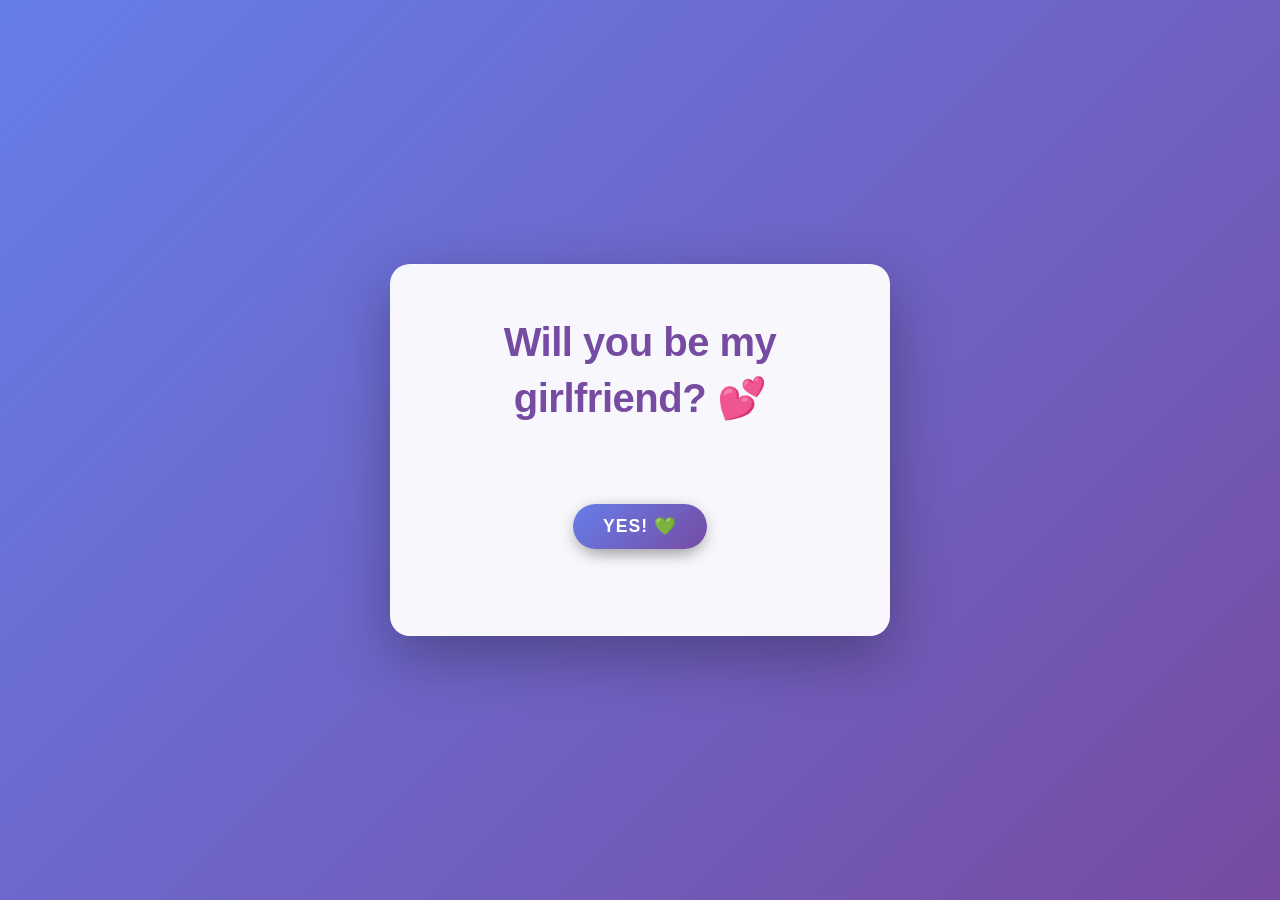
<file: index.html>
<!DOCTYPE html>
<html lang="en">
<head>
    <meta charset="UTF-8">
    <meta name="google-site-verification" content="DvNLJUwVN1-Nn8PExZYigcwJuprvgmDXUnLJrxHAgk4" />
    <meta name="viewport" content="width=device-width, initial-scale=1.0">
    <title>Will You Be My GF?</title>
    <link rel="stylesheet" href="styles/main.css">
</head>
<body>
    <div class="container">
        <div class="card">
            <h1 id="title" class="title">Will you be my girlfriend? 💕</h1>
            
            <div class="buttons-container">
                <button id="yesBtn" class="btn btn-yes">Yes! 💚</button>
                <button id="noBtn" class="btn btn-no">No</button>
            </div>

            <div id="successMessage" class="success-message hidden">
                <h2>You've made me the happiest! 🎉</h2>
                <p>I can't wait to spend time with you...</p>
            </div>
        </div>
    </div>

    <script type="module" src="js/main.js"></script>
</body>
</html>
</file>
<file: styles/main.css>
* {
    margin: 0;
    padding: 0;
    box-sizing: border-box;
}

body {
    font-family: 'Segoe UI', Tahoma, Geneva, Verdana, sans-serif;
    background: linear-gradient(135deg, #667eea 0%, #764ba2 25%, #f093fb 50%, #4facfe 75%, #00f2fe 100%);
    background-size: 400% 400%;
    animation: gradientShift 15s ease infinite;
    min-height: 100vh;
    display: flex;
    justify-content: center;
    align-items: center;
    overflow: hidden;
}

@keyframes gradientShift {
    0% {
        background-position: 0% 50%;
    }
    50% {
        background-position: 100% 50%;
    }
    100% {
        background-position: 0% 50%;
    }
}

.container {
    width: 100%;
    padding: 20px;
    display: flex;
    justify-content: center;
    align-items: center;
}

.card {
    background: rgba(255, 255, 255, 0.95);
    border-radius: 20px;
    padding: 50px 40px;
    box-shadow: 0 20px 60px rgba(0, 0, 0, 0.3);
    backdrop-filter: blur(10px);
    max-width: 500px;
    width: 100%;
    text-align: center;
    animation: cardAppear 0.6s ease-out;
}

@keyframes cardAppear {
    from {
        opacity: 0;
        transform: scale(0.9);
    }
    to {
        opacity: 1;
        transform: scale(1);
    }
}

.title {
    font-size: 2.5rem;
    color: #764ba2;
    margin-bottom: 40px;
    font-weight: 700;
    line-height: 1.4;
    letter-spacing: -0.5px;
    animation: titlePulse 2s ease-in-out infinite;
}

@keyframes titlePulse {
    0%, 100% {
        transform: scale(1);
    }
    50% {
        transform: scale(1.02);
    }
}

.buttons-container {
    position: relative;
    width: 100%;
    height: 120px;
    display: flex;
    gap: 20px;
    justify-content: center;
    align-items: center;
    flex-wrap: wrap;
}

.btn {
    border: none;
    border-radius: 50px;
    font-size: 1.1rem;
    font-weight: 600;
    cursor: pointer;
    transition: all 0.3s ease;
    padding: 12px 30px;
    text-transform: uppercase;
    letter-spacing: 1px;
    box-shadow: 0 5px 15px rgba(0, 0, 0, 0.2);
}

.btn:hover:not(.btn-restart) {
    transform: translateY(-3px);
    box-shadow: 0 8px 20px rgba(0, 0, 0, 0.3);
}

.btn-yes {
    background: linear-gradient(135deg, #667eea 0%, #764ba2 100%);
    color: white;
    position: relative;
    z-index: 10;
    min-width: 120px;
}

.btn-yes:hover {
    background: linear-gradient(135deg, #764ba2 0%, #667eea 100%);
}

.btn-no {
    background: linear-gradient(135deg, #f093fb 0%, #f5576c 100%);
    color: white;
    position: absolute;
    min-width: 120px;
}

.btn-no:hover {
    background: linear-gradient(135deg, #f5576c 0%, #f093fb 100%);
}

.btn-restart {
    background: linear-gradient(135deg, #4facfe 0%, #00f2fe 100%);
    color: white;
    margin-top: 20px;
}

.btn-restart:hover {
    background: linear-gradient(135deg, #00f2fe 0%, #4facfe 100%);
}

.success-message {
    margin-top: 30px;
    animation: messageAppear 0.8s ease-out;
}

.success-message h2 {
    font-size: 2rem;
    color: #764ba2;
    margin-bottom: 15px;
    animation: heartbeat 0.6s ease-in-out;
}

.success-message p {
    font-size: 1.1rem;
    color: #666;
    margin-bottom: 20px;
}

@keyframes messageAppear {
    from {
        opacity: 0;
        transform: translateY(20px);
    }
    to {
        opacity: 1;
        transform: translateY(0);
    }
}

@keyframes heartbeat {
    0%, 100% {
        transform: scale(1);
    }
    25% {
        transform: scale(1.1);
    }
    50% {
        transform: scale(1);
    }
}

.hidden {
    display: none !important;
}

/* Responsive Design */
@media (max-width: 600px) {
    .card {
        padding: 40px 25px;
        border-radius: 15px;
    }

    .title {
        font-size: 1.8rem;
        margin-bottom: 30px;
    }

    .btn {
        font-size: 0.95rem;
        padding: 10px 20px;
    }

    .buttons-container {
        height: 100px;
        gap: 15px;
    }
}

@media (max-width: 400px) {
    .card {
        padding: 30px 15px;
    }

    .title {
        font-size: 1.5rem;
        margin-bottom: 25px;
    }

    .btn {
        font-size: 0.9rem;
        padding: 8px 16px;
    }
      }
</file>
